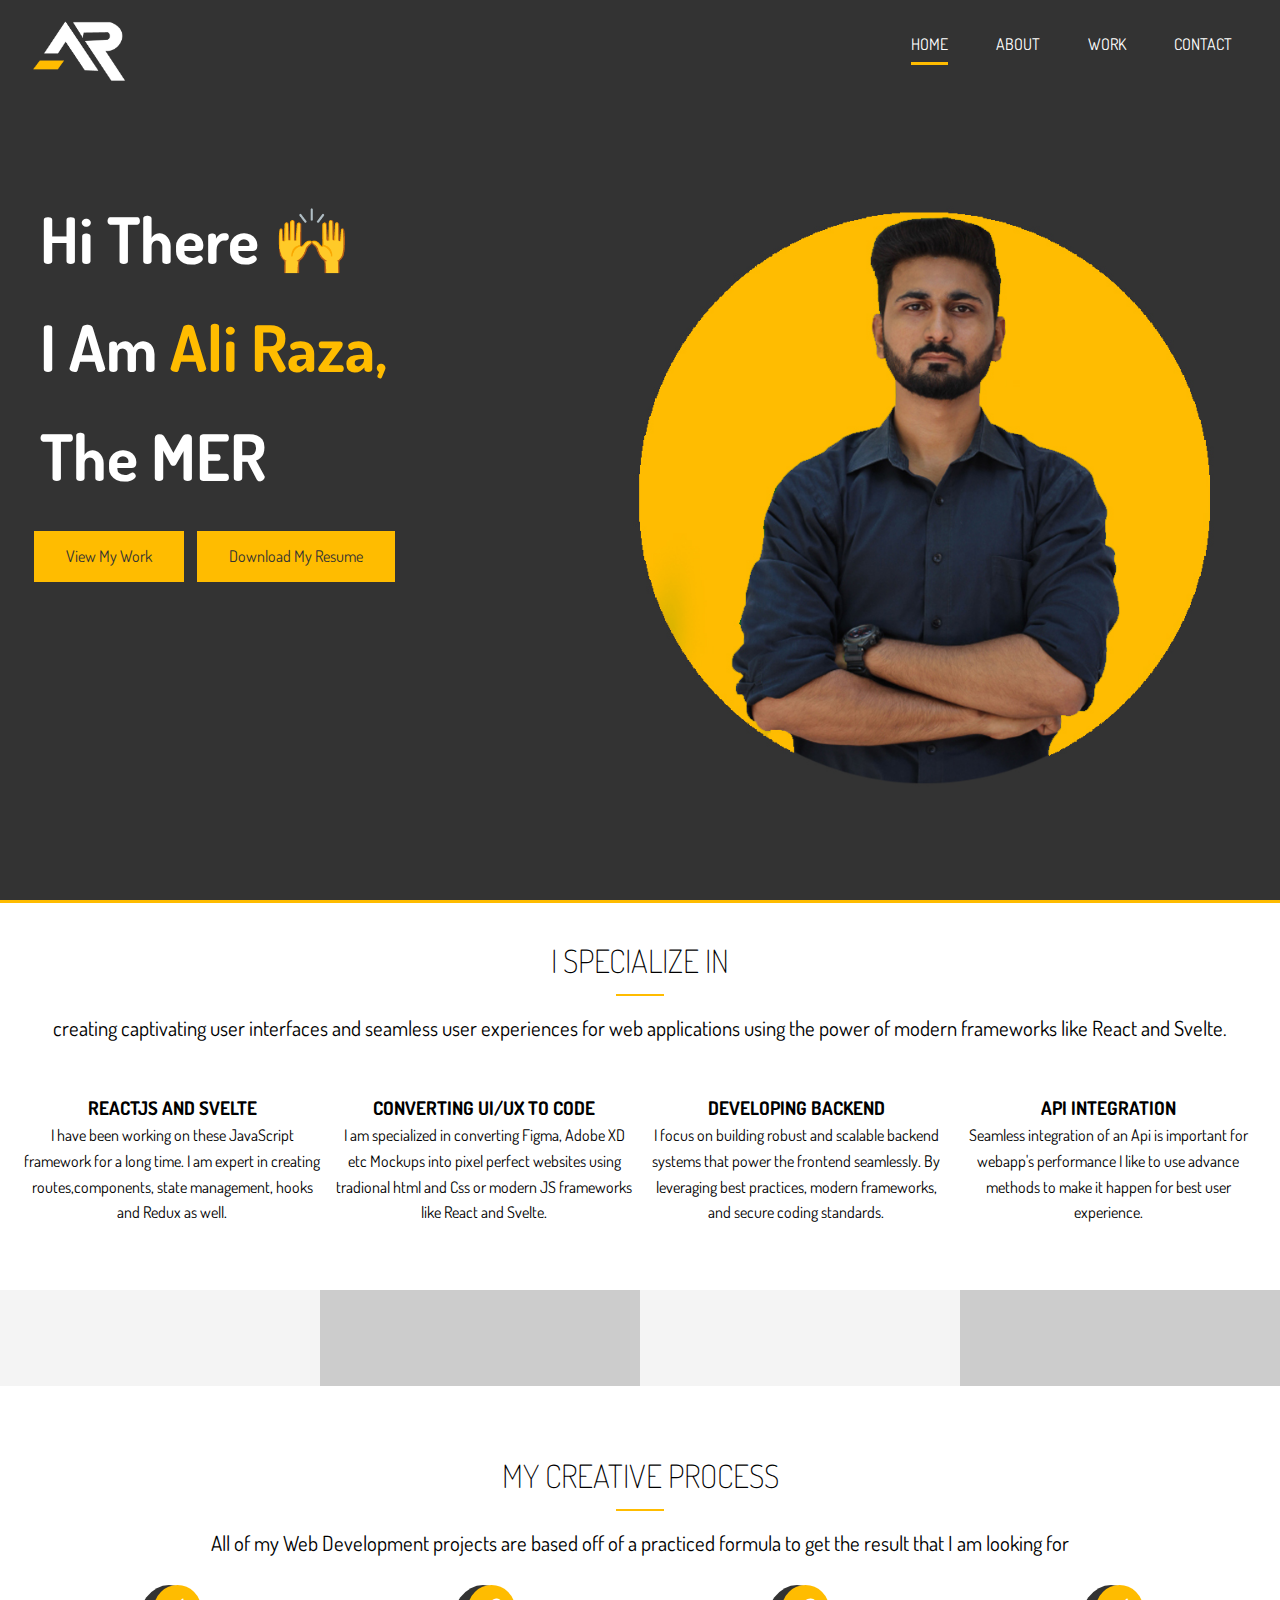
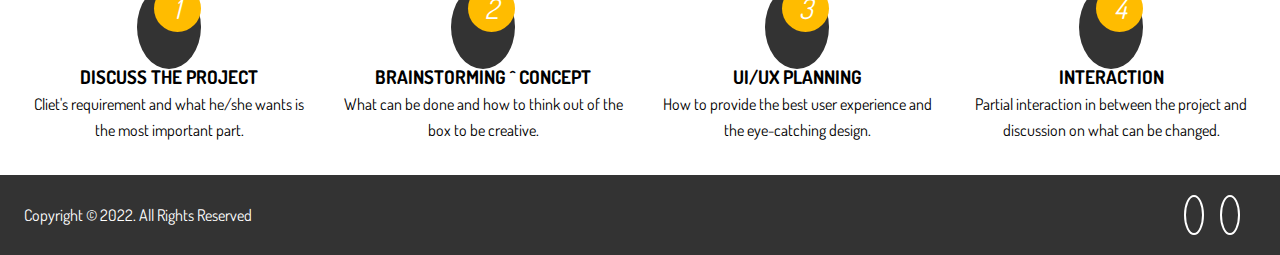
<file: index.html>
<!DOCTYPE html>
<html lang="en">
  <head>
    <meta charset="UTF-8" />
    <meta name="viewport" content="width=device-width, initial-scale=1.0" />
    <meta http-equiv="X-UA-Compatible" content="ie=edge" />
    <link
      rel="stylesheet"
      href="https://use.fontawesome.com/releases/v5.7.2/css/all.css"
      integrity="sha384-fnmOCqbTlWIlj8LyTjo7mOUStjsKC4pOpQbqyi7RrhN7udi9RwhKkMHpvLbHG9Sr"
      crossorigin="anonymous"
    />
    <link
      href="https://fonts.googleapis.com/css?family=Dosis"
      rel="stylesheet"
    />
    <link rel="stylesheet" href="css/main.css" />
    <link rel="icon" href="/img/logo.png">
    <title>Ali Raza | React.Js Developer</title>
  </head>
  <body>
    <!-- Header -->
    <header id="header-home">
      <div class="container">
        <nav id="main-nav">
          <img src="img/logo.png" alt="My Portfolio" id="logo" />
          <ul>
            <li><a href="index.html" class="current">Home</a></li>
            <li><a href="about.html">About</a></li>
            <li><a href="work.html">Work</a></li>
            <li><a href="contact.html">Contact</a></li>
          </ul>
        </nav>
        <div class="header-content">
          <h1>Hi There 🙌</h1>
          <h1>
           I Am <span style="color:#ffbc00;"> Ali Raza,</span></h1>
           <h1>The
            <span
              class="txt-type"
              data-wait="3000"
              data-words='["MERN Dev","ReactJs Dev" ,"Front-End Dev", "SvelteJs Dev"]'
            ></span>
          </h1>

          <a href="work.html" class="btn-main">View My Work</a>
          <a href="files/Ali-Raza-MERN.pdf" class="btn-main" download="Ali_Raza_Resume.pdf">Download My Resume</a>
          <span class="social">
            <a href="https://github.com/alirazaqureshi43" target="_blank">
              <i class="fab fa-github" ></i>
            </a>
            <a href="https://www.linkedin.com/in/alirazaqureshi" target="_blank">
              <i class="fab fa-linkedin"></i>
            </a>
            </span>
          </div>
        </div>
    
    </header>

    <!-- Section A: Specialize -->
    <section id="home-a" class="text-center py-2">
      <div class="container">
        <h2 class="section-title">I Specialize In</h2>
        <div class="bottom-line"></div>
        <p class="lead">
          creating captivating user interfaces and seamless user experiences for web applications using the power of modern frameworks like React and Svelte.
        </p>
        <div class="specials">
          <div>
            <i class="fab fa-react fa-2x"></i>
            <h3>ReactJs and Svelte</h3>
            <p>
             I have been working on these JavaScript framework for a long time.
              I am expert in creating routes,components, state management, hooks and Redux as well.
            </p>
          </div>
          <div>
            <i class="fas fa-desktop fa-2x"></i>
            <h3>Converting UI/UX to Code</h3>
            <p>
              I am specialized in converting Figma, Adobe XD etc Mockups into pixel perfect websites using tradional html and Css or modern JS frameworks like React and Svelte. 
            </p>
          </div>
          <div>
            <i class="fas fa-object-ungroup fa-2x"></i>
            <h3>Developing Backend</h3>
            <p>
              I focus on building robust and scalable backend systems that power the frontend seamlessly. By leveraging best practices, modern frameworks, and secure coding standards.     </p>
          </div>
          <div>
            <i class="fas fa-thumbs-up fa-2x"></i>
            <h3>API Integration</h3>
            <p>
              Seamless integration of an Api is important for webapp's performance I like to use advance methods to make it happen for best user experience.
            </p>
          </div>
        </div>
      </div>
    </section>

    <!-- Section B: Stats -->
    <section id="home-b" class="text-center py-2">
      <div class="stats">
        <div>
          <ul>
            <li><i class="fab fa-js fa-3x"></i></li>
          </ul>
        </div>
        <div>
          <ul>
            <i class="fab fa-node fa-3x"></i></li>
          </ul>
        </div>
        <div>
          <ul>
            <li><i class="fas fa-database fa-3x"></i></li> 
          </ul>
        </div>
        <div>
          <ul>
            <li><i class="fab fa-react fa-3x"></i></li>
          </ul>
        </div>
      </div>
    </section>

    <!-- Section C: Process -->
    <section id="home-c" class="text-center py-2">
      <div class="container">
        <h2 class="section-title">
          My Creative Process
        </h2>
        <div class="bottom-line"></div>
        <p class="lead">
          All of my Web Development projects are based off of a practiced
          formula to get the result that I am looking for
        </p>
        <div class="process">
          <div>
            <i class="fas fa-file-alt fa-4x process-icon my-2">
              <div class="process-step">1</div>
            </i>
            <h3>Discuss The Project</h3>
            <p>
             Cliet's requirement and what he/she wants is the most important part.
            </p>
          </div>
          <div>
            <i class="fas fa-brain fa-4x process-icon my-2">
              <div class="process-step">2</div>
            </i>
            <h3>Brainstorming ^ Concept</h3>
            <p>
              What can be done and how to think out of the box to be creative.
            </p>
          </div>
          <div>
            <i class="fas fa-object-ungroup fa-4x process-icon my-2">
              <div class="process-step">3</div>
            </i>
            <h3>UI/UX Planning</h3>
            <p>
              How to provide the best user experience and the eye-catching design.
            </p>
          </div>
          <div>
            <i class="fas fa-thumbs-up fa-4x process-icon my-2">
              <div class="process-step">4</div>
            </i>
            <h3>Interaction</h3>
            <p>
              Partial interaction in between the project and discussion on what can be changed.
            </p>
          </div>
        </div>
      </div>
    </section>

    <!-- Footer -->
    <footer id="main-footer">
      <div class="footer-content container">
        <p>Copyright &copy; 2022. All Rights Reserved</p>
        <div class="social">
          <a href="https://github.com/alirazaqureshi43" target="_blank">
            <i class="fab fa-github "></i>
          </a>
          <a href="https://www.linkedin.com/in/alirazaqureshi" target="_blank">
            <i class="fab fa-linkedin"></i>
          </a>
        </div>
      </div>
    </footer>

    <!-- Type Effect Tutorial: https://www.youtube.com/watch?v=POX3dT-pB4E -->
    <script src="js/typewriter.js"></script>
  </body>
</html>
</file>
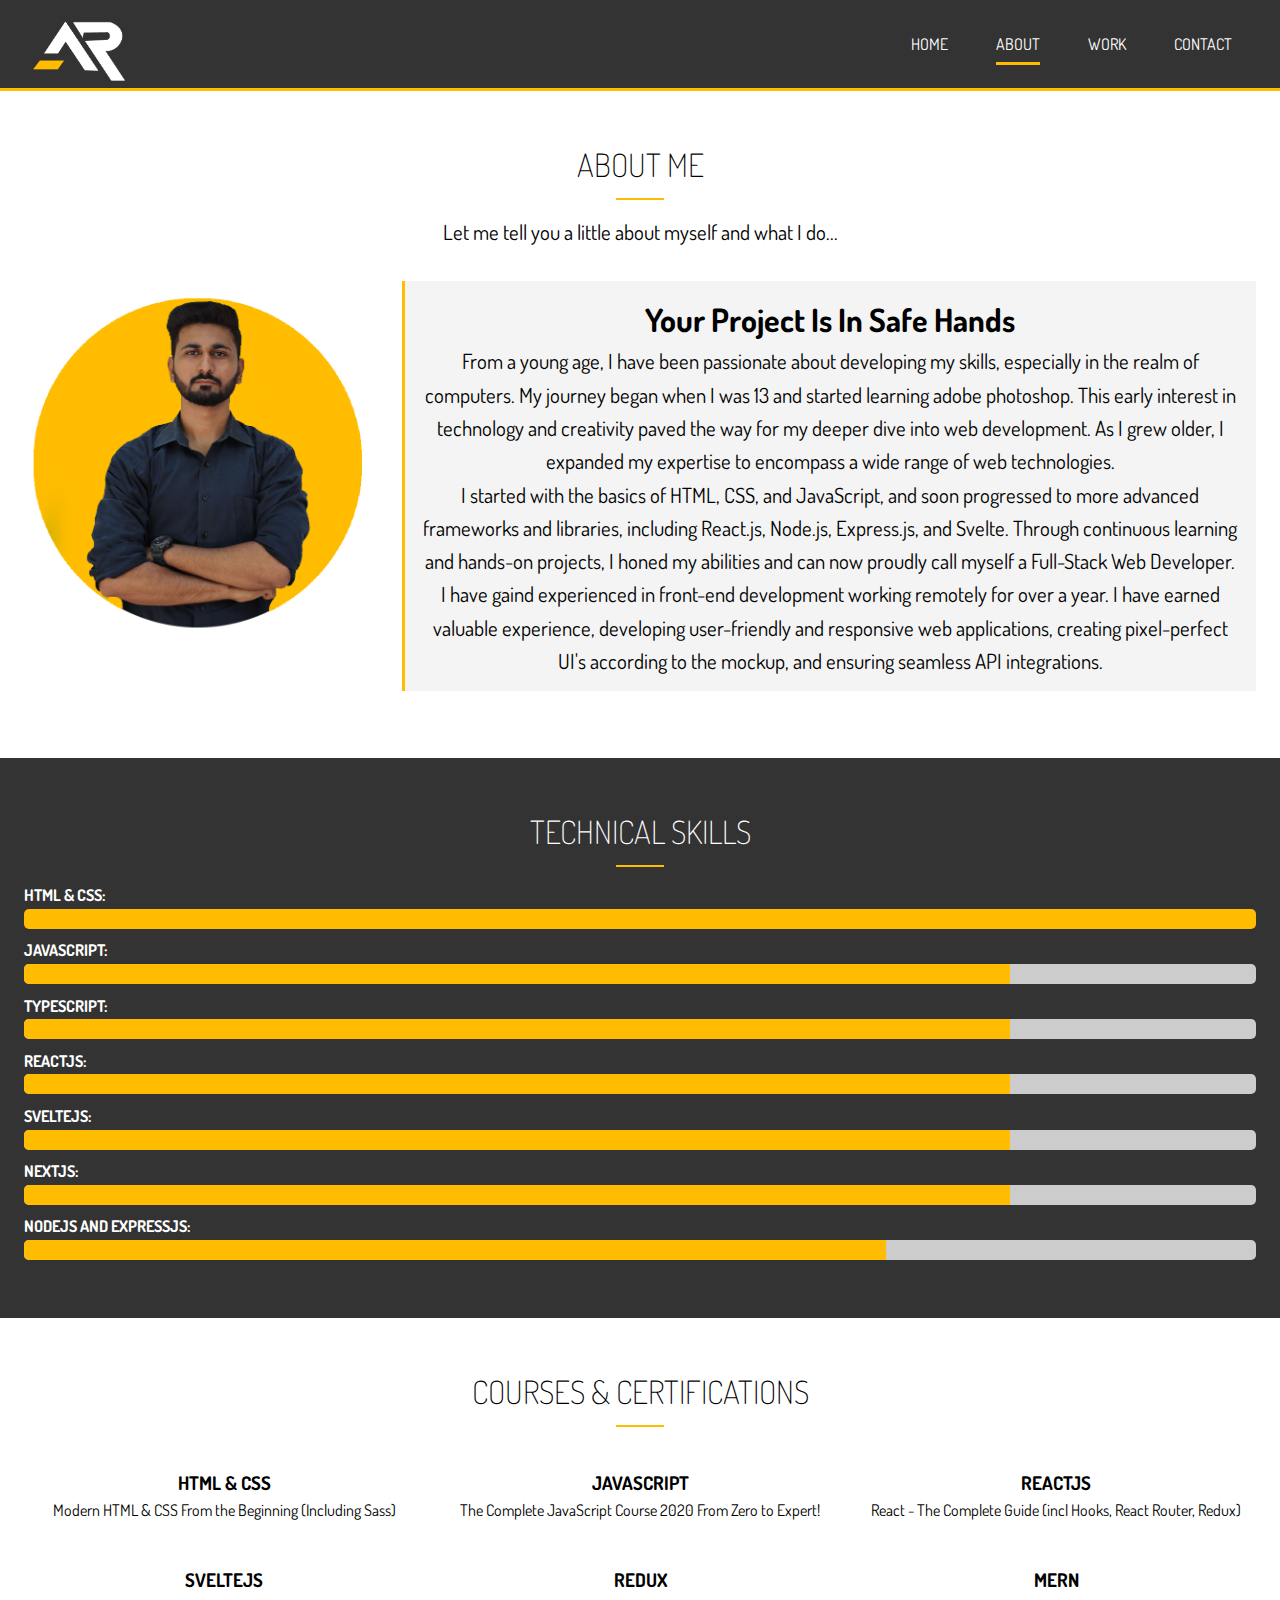
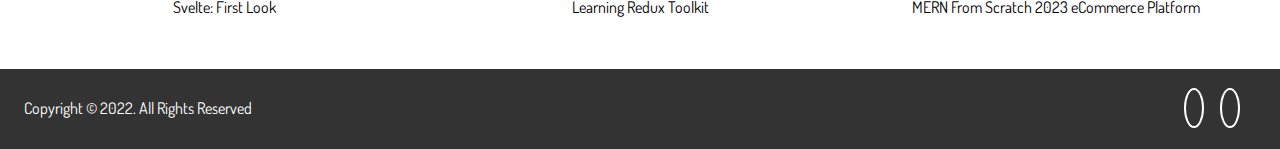
<file: about.html>
<!DOCTYPE html>
<html lang="en">
  <head>
    <meta charset="UTF-8" />
    <meta name="viewport" content="width=device-width, initial-scale=1.0" />
    <meta http-equiv="X-UA-Compatible" content="ie=edge" />
    <link
      rel="stylesheet"
      href="https://use.fontawesome.com/releases/v5.7.2/css/all.css"
      integrity="sha384-fnmOCqbTlWIlj8LyTjo7mOUStjsKC4pOpQbqyi7RrhN7udi9RwhKkMHpvLbHG9Sr"
      crossorigin="anonymous"
    />
    <link rel="icon" href="/img/logo.png">
    <link
      href="https://fonts.googleapis.com/css?family=Dosis"
      rel="stylesheet"
    />
    <link rel="stylesheet" href="css/main.css" />
    <title>About Me | React.Js Developer</title>
  </head>
  <body>
    <!-- Header -->
    <header id="header-inner">
      <div class="container">
        <nav id="main-nav">
          <img src="img/logo.png" alt="My Portfolio" id="logo" />
          <ul>
            <li><a href="index.html">Home</a></li>
            <li><a href="about.html" class="current">About</a></li>
            <li><a href="work.html">Work</a></li>
            <li><a href="contact.html">Contact</a></li>
          </ul>
        </nav>
      </div>
    </header>

    <!-- Section A: Info -->
    <section id="about-a" class="text-center py-3">
      <div class="container">
        <h2 class="section-title">About Me</h2>
        <div class="bottom-line"></div>
        <p class="lead">
          Let me tell you a little about myself and what I do...
        </p>
        <div class="about-info">
          <img src="img/ali.png" alt="" class="bio-image" />
          <div class="bio bg-light">
            <h1>Your Project Is In Safe Hands</h1>
            <p>
              From a young age, I have been passionate about developing my skills, especially in the realm of computers. My journey began when I was 13 and started learning adobe photoshop. This early interest in technology and creativity paved the way for my deeper dive into web development. As I grew older, I expanded my expertise to encompass a wide range of web technologies.
              <br>
              I started with the basics of HTML, CSS, and JavaScript, and soon progressed to more advanced frameworks and libraries, including React.js, Node.js, Express.js, and Svelte. Through continuous learning and hands-on projects, I honed my abilities and can now proudly call myself a Full-Stack Web Developer.
              <br>
              I have gaind experienced in front-end development working remotely for over a year. I have earned valuable experience, developing user-friendly and responsive web applications, creating pixel-perfect UI's according to the mockup, and ensuring seamless API integrations.
            </p>
          </div>
        </div>
      </div>
    </section>

    <!-- Section B: Progress Bars -->
    <section id="about-b" class="bg-dark py-3">
      <div class="container">
        <h2 class="section-title">Technical Skills</h2>
        <div class="bottom-line"></div>
        <h4>HTML & CSS:</h4>
        <div class="progress">
        <div style="width:100%"></div>
        </div>
        <h4>JavaScript:</h4>
        <div class="progress">
          <div style="width:80%"></div>
        </div>
        <h4>TypeScript:</h4>
        <div class="progress">
          <div style="width:80%"></div>
        </div>
        <h4>ReactJs:</h4>
        <div class="progress">
          <div style="width:80%"></div>
        </div>
        <h4>SvelteJs:</h4>
        <div class="progress">
          <div style="width:80%"></div>
        </div>
        <h4>NextJs:</h4>
        <div class="progress">
          <div style="width:80%"></div>
        </div>
        <h4>NodeJs and ExpressJs:</h4>
        <div class="progress">
          <div style="width:70%"></div>
        </div>
        </div>
      </div>
    </section>

    <section id='about-cert' class="text-center py-3">
      <div class="container">

        <h2 class="section-title">Courses & Certifications</h2>
          <div class="bottom-line"></div>

          <div class="certs">
          <div class="award">
            <i class="fas fa-award fa-3x"></i>
            <h3>HTML & CSS</h3>
            <p>
              Modern HTML & CSS From the Beginning (Including Sass)
            </p>
          </div>
          <div class="award">
            <i class="fas fa-award fa-3x"></i>
            <h3>JavaScript</h3>
            <p>
              The Complete JavaScript Course 2020 From Zero to Expert!
            </p>
          </div>
          <div class="award">
            <i class="fas fa-award fa-3x"></i>
            <h3>ReactJs</h3>
            <p>
              React - The Complete Guide (incl Hooks, React Router, Redux)
            </p>
          </div>
          <div class="award">
            <i class="fas fa-award fa-3x"></i>
            <h3>SvelteJs</h3>
            <p>
              Svelte: First Look
            </p>
          </div>
          <div class="award">
            <i class="fas fa-award fa-3x"></i>
            <h3>Redux</h3>
            <p>
              Learning Redux Toolkit
            </p>
          </div>
          <div class="award">
            <i class="fas fa-award fa-3x"></i>
            <h3>MERN</h3>
            <p>
              MERN From Scratch 2023  eCommerce Platform

            </p>
          </div>
        </div>
      </div>
    </section>

    

    <!-- Footer -->
    <footer id="main-footer">
      <div class="footer-content container">
        <p>Copyright &copy; 2022. All Rights Reserved</p>
        <div class="social">
          <a href="https://github.com/alirazaqureshi43" target="_blank">
            <i class="fab fa-github "></i>
          </a>
          <a href="https://www.linkedin.com/in/alirazaqureshi" target="_blank">
            <i class="fab fa-linkedin"></i>
          </a>
        </div>
      </div>
    </footer>
  </body>
</html>
</file>
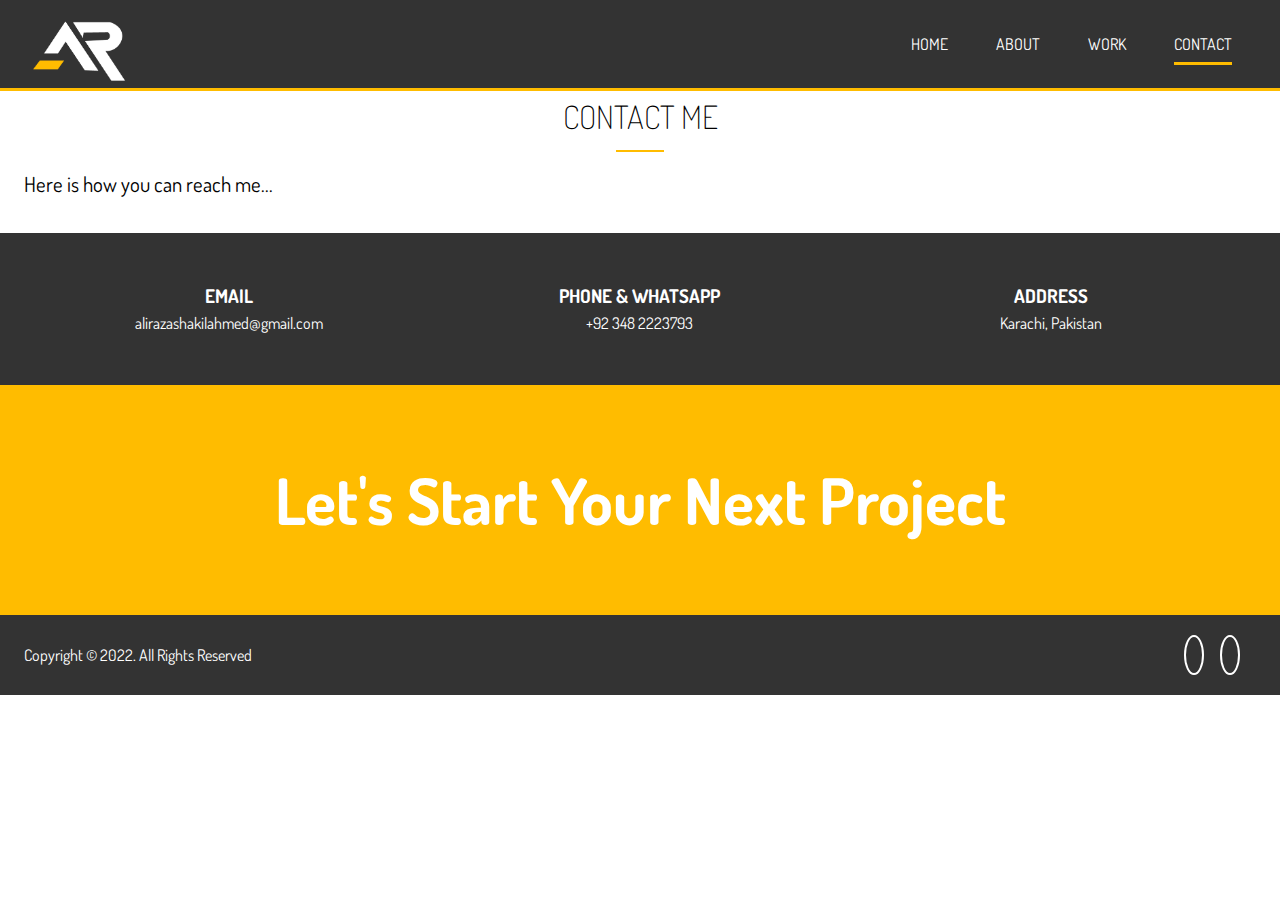
<file: contact.html>
<!DOCTYPE html>
<html lang="en">
  <head>
    <meta charset="UTF-8" />
    <meta name="viewport" content="width=device-width, initial-scale=1.0" />
    <meta http-equiv="X-UA-Compatible" content="ie=edge" />
    <link
      rel="stylesheet"
      href="https://use.fontawesome.com/releases/v5.7.2/css/all.css"
      integrity="sha384-fnmOCqbTlWIlj8LyTjo7mOUStjsKC4pOpQbqyi7RrhN7udi9RwhKkMHpvLbHG9Sr"
      crossorigin="anonymous"
    />
    <link rel="icon" href="/img/logo.png">
    <link
      href="https://fonts.googleapis.com/css?family=Dosis"
      rel="stylesheet"
    />
    <link rel="stylesheet" href="css/main.css" />
    <title>Contact Me | React.Js Developer</title>
  </head>
  <body>
    <!-- Header -->
    <header id="header-inner">
      <div class="container">
        <nav id="main-nav">
          <img src="img/logo.png" alt="My Portfolio" id="logo" />
          <ul>
            <li><a href="index.html">Home</a></li>
            <li><a href="about.html">About</a></li>
            <li><a href="work.html">Work</a></li>
            <li><a href="contact.html" class="current">Contact</a></li>
          </ul>
        </nav>
      </div>
    </header>



    <!-- Section B: Contact Info -->
    <div class="container">
    <h2 class="section-title">Contact Me</h2>
    <div class="bottom-line"></div>
    <p class="lead">Here is how you can reach me...</p>
  </div>
    <section id="contact-b" class="py-3 bg-dark">
      
      <div class="container">
        
        <div class="contact-info">
          <div>
            <i class="fas fa-envelope fa-2x"></i>
            <h3>Email</h3>
            <p>alirazashakilahmed@gmail.com</p>
          </div>
          <div>
            <i class="fas fa-phone fa-2x"></i>
            <h3>Phone & WhatsApp</h3>
            <p>+92 348 2223793</p>
          </div>
          <div>
            <i class="fas fa-address-card fa-2x"></i>
            <h3>Address</h3>
            <p>Karachi, Pakistan</p>
          </div>
        </div>
      </div>
    </section>

    <!-- Section C: Tagline -->
    <section id="contact-c" class="bg-main py-4">
      <div class="container">
        <h1>Let's Start Your Next Project</h1>
      </div>
    </section>

    <!-- Footer -->
    <footer id="main-footer">
      <div class="footer-content container">
        <p>Copyright &copy; 2022. All Rights Reserved</p>
        <div class="social">
          <a href="https://github.com/alirazaqureshi43" target="_blank">
            <i class="fab fa-github "></i>
          </a>
          <a href="https://www.linkedin.com/in/alirazaqureshi" target="_blank">
            <i class="fab fa-linkedin"></i>
          </a>
        </div>
      </div>
    </footer>
  </body>
</html>
</file>
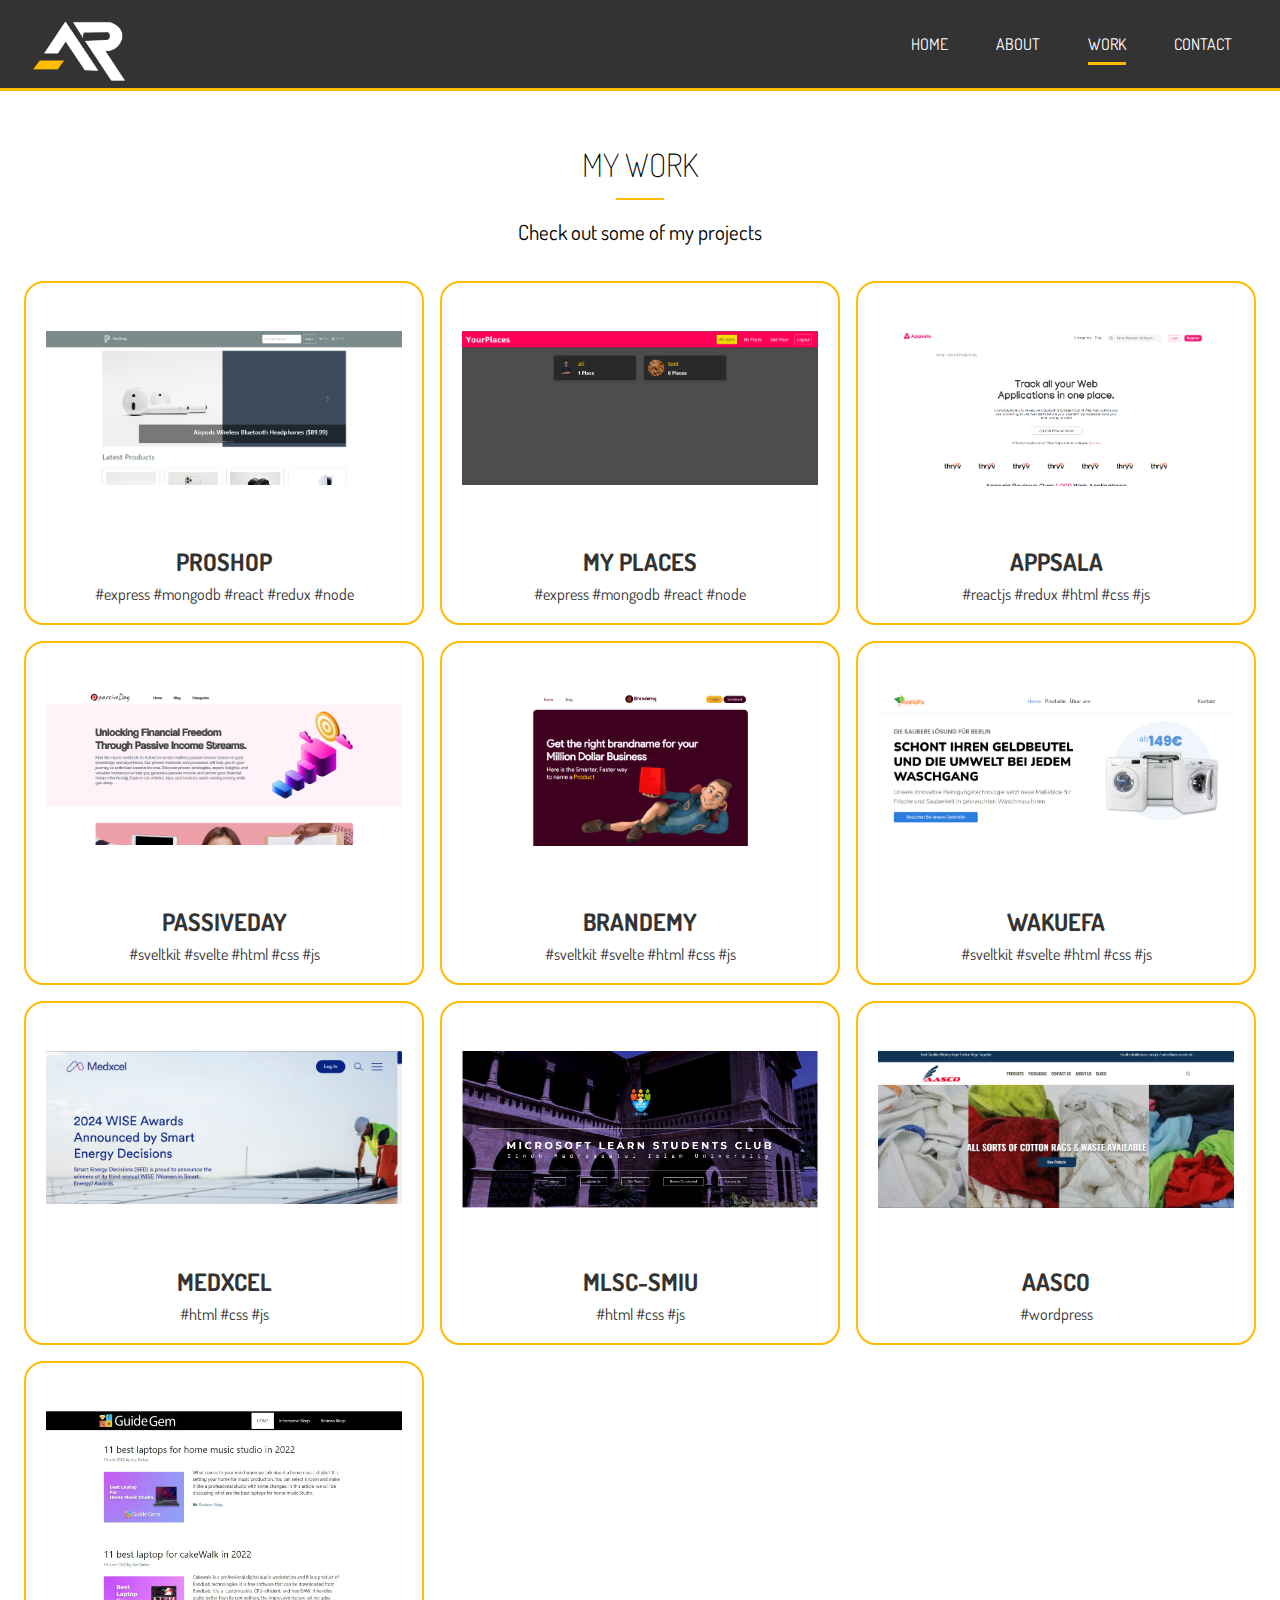
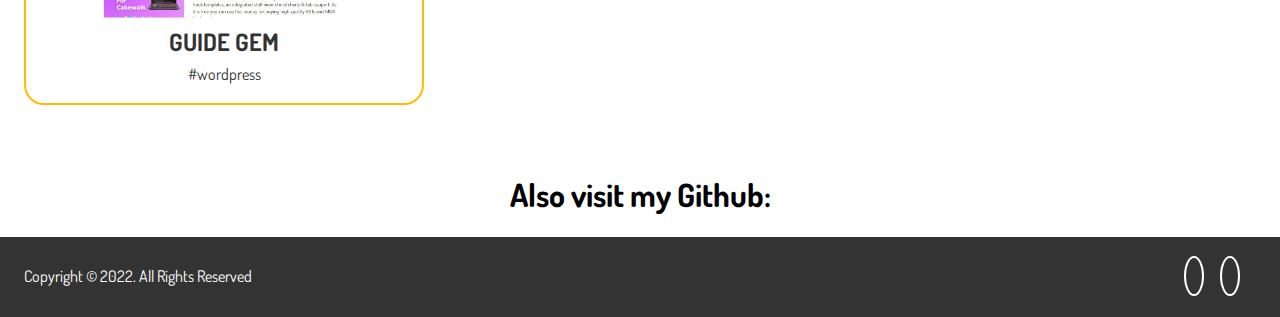
<file: work.html>
<!DOCTYPE html>
<html lang="en">
  <head>
    <meta charset="UTF-8" />
    <meta name="viewport" content="width=device-width, initial-scale=1.0" />
    <meta http-equiv="X-UA-Compatible" content="ie=edge" />
    <link
      rel="stylesheet"
      href="https://use.fontawesome.com/releases/v5.7.2/css/all.css"
      integrity="sha384-fnmOCqbTlWIlj8LyTjo7mOUStjsKC4pOpQbqyi7RrhN7udi9RwhKkMHpvLbHG9Sr"
      crossorigin="anonymous"
    />
    <link rel="icon" href="/img/logo.png">
    <link
      href="https://fonts.googleapis.com/css?family=Dosis"
      rel="stylesheet"
    />
    <link rel="stylesheet" href="css/main.css" />
    <title>My Work | React.Js Developer</title>
  </head>
  <body>
    <!-- Header -->
    <header id="header-inner">
      <div class="container">
        <nav id="main-nav">
          <img src="img/logo.png" alt="My Portfolio" id="logo" />
          <ul>
            <li><a href="index.html">Home</a></li>
            <li><a href="about.html">About</a></li>
            <li><a href="work.html" class="current">Work</a></li>
            <li><a href="contact.html">Contact</a></li>
          </ul>
        </nav>
      </div>
    </header>

    <!-- Section A: Gallery -->
    <section id="work-a" class="text-center py-3">
      <div class="container">
        <h2 class="section-title">My Work</h2>
        <div class="bottom-line"></div>
        <p class="lead">
          Check out some of my projects
        </p>
        <div class="items">

          <div class="item">
            <a href="https://proshop-mern-pi.vercel.app" target="_blank">
            <div class="item-image">
          
              <img src="img/proshop.png" alt="" />
            </div>
            <div class="item-text">
              <div class="item-text-wrap">
                
                <h2 class="item-text-title">Proshop</h2>
                <p class="item-text-category">#express #mongodb #react #redux #node</p>
                
              </div>
            </div>
            </a>
          </div>          
          <div class="item">
            <a href="https://my-places-mern.vercel.app" target="_blank">
            <div class="item-image">
          
              <img src="img/my-places.png" alt="" />
            </div>
            <div class="item-text">
              <div class="item-text-wrap">
                
                <h2 class="item-text-title">My Places</h2>
                <p class="item-text-category">#express #mongodb #react #node</p>
                
              </div>
            </div>
            </a>
          </div>          
          <div class="item">
            <a href="https://appsala.com" target="_blank">
            <div class="item-image">
          
              <img src="img/appsala.png" alt="" />
            </div>
            <div class="item-text">
              <div class="item-text-wrap">
                
                <h2 class="item-text-title">Appsala</h2>
                <p class="item-text-category">#reactjs #redux #html #css #js</p>
                
              </div>
            </div>
            </a>
          </div>          
          <div class="item"> <a href="https://passiveday.com" target="_blank">
            <div class="item-image">
           
              <img src="img/passiveday.png" alt="" />
            </div>
            <div class="item-text">
              <div class="item-text-wrap">
                <h2 class="item-text-title">Passiveday</h2>
                <p class="item-text-category">#sveltkit #svelte #html #css #js</p>
                
              </div>
            </div>
          </a>
          </div>          
          <div class="item">
            <a href="https://brandemy.com" target="_blank">
            <div class="item-image">
           
              <img src="img/brandemy.png" alt="" />
            </div>
            <div class="item-text">
              <div class="item-text-wrap">
                <h2 class="item-text-title">Brandemy</h2>
                <p class="item-text-category">#sveltkit #svelte #html #css #js</p>
                
              </div>
            </div>
          </a>
          </div>          
          <div class="item">
            <a href="https://wakuefa.netlify.app" target="_blank">
            <div class="item-image">
           
              <img src="img/wakuefa.png" alt="" />
            </div>
            <div class="item-text">
              <div class="item-text-wrap">
                <h2 class="item-text-title">Wakuefa</h2>
                <p class="item-text-category">#sveltkit #svelte #html #css #js</p>
                
              </div>
            </div>
            </a>
          </div>          
          <div class="item">
            <a href="https://medxcel.netlify.app" target="_blank">
            <div class="item-image">
           
              <img src="img/medxcel.png" alt="" />
            </div>
            <div class="item-text">
              <div class="item-text-wrap">
                <h2 class="item-text-title">Medxcel</h2>
                <p class="item-text-category">#html #css #js</p>
                
              </div>
            </div>
            </a>
          </div>          
          <div class="item">
            <a href="https://mlsc-smiu.netlify.app" target="_blank">
            <div class="item-image">
           
              <img src="img/mlsc-smiu.jpg" alt="" />
            </div>
            <div class="item-text">
              <div class="item-text-wrap">
                <h2 class="item-text-title">MLSC-SMIU</h2>
                <p class="item-text-category">#html #css #js</p>
                
              </div>
            </div>
            </a>
          </div>          
          <div class="item">
            <a href="https://aasco.com.pk/" target="_blank">
            <div class="item-image">
           
              <img src="img/aasco.png" alt="" />
            </div>
            <div class="item-text">
              <div class="item-text-wrap">
                <h2 class="item-text-title">AASCO</h2>
                <p class="item-text-category">#wordpress</p>
              </div>
            </div>
            </a>
          </div>
          <div class="item">
            
            <a href="https://guidegem.com" target="_blank">
            <div class="item-image">
           
              <img src="img/guidegem.jpg" alt="" />
            </div>
            <div class="item-text">
              <div class="item-text-wrap">
                <h2 class="item-text-title">Guide Gem</h2>
                <p class="item-text-category">#wordpress</p>
              </div>
            </div>
            </a>
          </div>

        </div>
      </div>
    </section>

    <section id="git">
      <div class="container">
        <h1>Also visit my Github: <a href="https://github.com/alirazaqureshi43" target="_blank"><i class="fab fa-github fa-2x"></i></a> </h1> 
      </div>
    </section>

    <!-- Footer -->
    <footer id="main-footer">
      <div class="footer-content container">
        <p>Copyright &copy; 2022. All Rights Reserved</p>
        <div class="social">
          <a href="https://github.com/alirazaqureshi43" target="_blank">
            <i class="fab fa-github "></i>
          </a>
          <a href="https://www.linkedin.com/in/alirazaqureshi" target="_blank">
            <i class="fab fa-linkedin"></i>
          </a>
        </div>
      </div>
    </footer>
  </body>
</html>
</file>
<file: css/main.css>
.container {
  max-width: 1280px;
  padding: 0 1.5rem;
  margin: auto;
  overflow: hidden; }

.btn-main, .btn-light, .btn-dark {
  display: inline-block;
  padding: 0.8rem 2rem;
  transition: all 0.5s;
  border: none;
  cursor: pointer; }

.btn-main {
  color: #333;
  background-color: #ffbc00; }

.btn-light {
  color: #333;
  background-color: #f4f4f4; }

.btn-dark {
  color: #f4f4f4;
  background-color: #333; }

button[class^='btn-']:hover,
a[class^='btn-']:hover,
input[class^='btn-']:hover {
  background-color: #ffbc00;
  color: white; }

.bg-main {
  background: #ffbc00;
  color: #fff; }

.bg-dark {
  background: #333;
  color: #fff; }

.bg-light {
  background: #f4f4f4;
  color: #000; }

.bg-medium {
  background: #ccc;
  color: #000; }

.lead {
  font-size: 1.3rem;
  margin-bottom: 2rem; }

.text-center {
  text-align: center; }

.py-1 {
  padding: 1rem 0; }

.py-2 {
  padding: 2rem 0; }

.py-3 {
  padding: 3rem 0; }

.py-4 {
  padding: 4rem 0; }

.my-1 {
  margin: 1rem 0; }

.my-2 {
  margin: 2rem 0; }

.my-3 {
  margin: 3rem 0; }

.my-4 {
  margin: 4rem 0; }

.section-title {
  font-size: 2rem;
  display: block;
  padding-bottom: 0.5rem;
  text-align: center;
  font-weight: 100;
  text-transform: uppercase; }

.bottom-line {
  height: 2px;
  width: 3rem;
  background: #ffbc00;
  display: block;
  margin: 0 auto 1rem auto; }

.items {
  display: grid;
  grid-template-columns: repeat(3, 1fr);
  grid-gap: 1rem;
  cursor: pointer;
}

.item {
  position: relative;
  overflow: hidden;
  border: 2px solid #ffbc00;
  border-radius: 20px;
 }
  .item::after {
    content: '';
    position: absolute;
    display: block;
    background: inherit;
    opacity: 0.9;
    top: 0;
    left: 0;
    width: 100%;
    height: 100%;
    transform: scale(2) translateX(-75%) translateY(-75%) rotate(-28deg);
    transition: transform 3s cubic-bezier(0.2, 1, 0.3, 1); }
  /* .item:hover:after {
    transform: scale(2) translateX(0) translateY(0) rotate(-28deg); } */
  .item:hover .item-image {
    transform: scale(1.2); }
  /* .item:hover .item-text {
    opacity: 1;
    transform: translateY(0); } */
  .item-image {
    height: auto;
    width: 90%;
    margin: auto;
    margin-top: 3rem;
    transform: translateZ(0);
    display: block;
    transition: transform 750ms cubic-bezier(0.2, 1, 0.3, 1); }
  .item-image:before {
    content: '';
    display: block;
    padding-top: 55%;
    overflow: hidden; }
  .item-image img {
    position: absolute;
    top: 0;
    left: 0;
    width: 100%;
    height: auto;
    line-height: 0; }
  /* .item-text {
    position: absolute;
    top: 0;
    left: 0;
    bottom: 0;
    right: 0;
    opacity: 0;
    text-align: center;
    z-index: 1;
    color: #fff;
    transform: translateY(-20%);
    transition: opacity 500ms cubic-bezier(0.2, 1, 0.3, 1), transform 500ms cubic-bezier(0.2, 1, 0.3, 1);
    transition-delay: 300ms; } */
  /* .item-text-wrap {
    position: absolute;
    width: 100%;
    top: 50%;
    transform: translateY(-50%); }
  .item-text-title {
    font-size: 2rem;
    padding: 0 1rem;
    margin: 5px 0 0 0; }
  .item-text-category {
    text-transform: uppercase;
    font-size: 1.2rem;
    opacity: 0.7;
    margin: 0; } */

    .item-text-wrap{
      margin: 1rem 0;
    }

* {
  margin: 0;
  padding: 0; }

body {
  font-family: 'Dosis', sans-serif;
  line-height: 1.6;
  background: #fff; }

a {
  text-decoration: none;
  color: #333; }

ul {
  list-style: none; }

h2,
h3,
h4 {
  text-transform: uppercase; }

img {
  width: 100%; }

#logo {
  width: 110px;
  height: 70px;
  color: #fff;
  text-transform: uppercase; }

#main-nav {
  display: flex;
  justify-content: space-between;
  padding-top: 1rem; }
  #main-nav ul {
    display: flex; }
  #main-nav li {
    padding: 1rem 1.5rem; }
  #main-nav a {
    text-decoration: none;
    color: #fff;
    text-transform: uppercase;
    border-bottom: 3px transparent solid;
    padding-bottom: 0.5rem;
    transition: border-color 0.5s; }
    #main-nav a:hover {
      border-color: #ccc; }
    #main-nav a.current {
      border-color: #ffbc00; }

#header-home {
  background: url("../img/showcase-2.jpg") no-repeat center right/cover;
  height: 100vh;
  color: #fff; }
#header-home .header-content {
    text-align: left;
    padding-top: 8%; }
#header-home .header-content h1 {
      font-size: 4rem;
      line-height: 1.2;
      padding: 1rem; 
    }

#header-inner {
  background: #333;
  height: 5.5rem;
  border-bottom: 3px solid #ffbc00; }

#header-home{
  border-bottom: 3px solid #ffbc00;
}

#home-a .specials {
  margin-top: 3rem;
  display: grid;
  grid-gap: 1rem;
  grid-template-columns: repeat(4, 1fr); }
  #home-a .specials .fab {
    color: #ffbc00;
    padding-bottom: 0.4rem; }

  #home-a  .fas{
      color: #ffbc00;
      padding-bottom: 0.4rem; }
      
#home-b .stats {
  display: grid;
  grid-template-columns: repeat(4, 1fr); }
  #home-b .stats li {
    line-height: 2; }
    #home-b .stats li.stats-title {
      font-size: 1.5rem; }
    #home-b .stats li.stats-number {
      font-size: 2rem;
      font-weight: bold; }
  #home-b .stats div {
    padding: 3rem 0; }
    #home-b .stats div:nth-child(odd) {
      background: #f4f4f4; }
    #home-b .stats div:nth-child(even) {
      background: #ccc; }

#home-c .process {
  display: grid;
  grid-template-columns: repeat(4, 1fr);
  grid-gap: 1.5rem;
  text-align: center; }
  #home-c .process-step {
    position: absolute;
    top: 0;
    right: 0;
    font-size: 28px;
    background: #ffbc00;
    color: #fff;
    border-radius: 50%;
    height: 15px;
    width: 15px;
    line-height: 15px;
    padding: 1rem;
    transition: all 1s; }
  #home-c .process-icon {
    border-radius: 50%;
    background: #333;
    color: #fff;
    padding: 2rem;
    width: 70px;
    height: 70px;
    line-height: 70px;
    text-align: center;
    position: relative;
    transition: all 1s; }
    #home-c .process-icon:hover {
      background: #ffbc00;
      width: 90px;
      height: 90px;
      line-height: 90px; }
      #home-c .process-icon:hover .process-step {
        background: #333;
        color: #fff; }

#about-a .about-info {
  display: grid;
  grid-template-areas: 'bioimage bio bio' 'aw1 aw2 aw3';
  grid-gap: 1.2rem; }

#about-cert .certs{
  display:grid;
  grid-template-columns: repeat(3,1fr);
  grid-gap: 1rem;
}

#about-a .bio-image {
  grid-area: bioimage; }

#about-a .bio {
  grid-area: bio;
  border-left: 3px solid #ffbc00;
  padding: 0.8rem;

}
.bio p{
  font-size: 1.3rem;
}
/* 
#about-cert .award-1 {
  grid-area: aw1; }

#about-cert .award-2 {
  grid-area: aw2; }

#about-cert .award-3 {
  grid-area: aw3; }

  #about-cert .award-4 {
    grid-area: aw3; } */

#about-cert .award .fas,
#about-cert .award .fas,
#about-cert .award .fas,
#about-cert .award .fas {
  color: #ffbc00;
  margin: 1rem; }

#about-b .progress {
  overflow: hidden;
  height: 20px;
  background: #ccc;
  border-radius: 5px;
  margin-bottom: 0.6rem; }
  #about-b .progress div {
    height: 100%;
    color: #fff;
    text-align: center;
    background: #ffbc00; }

#about-c .about-logos {
  display: grid;
  grid-template-columns: repeat(4, 1fr);
  grid-gap: 2rem; }
  #about-c .about-logos img {
    width: 70%; }

#about-d .testimonials {
  display: grid;
  grid-template-columns: repeat(4, 1fr);
  grid-gap: 0.5rem; }
  #about-d .testimonials ul {
    list-style: none;
    margin-top: 1rem;
    display: flex;
    align-items: center; }
  #about-d .testimonials p {
    border: 1px solid #ccc;
    border-radius: 5px;
    padding: 0.5rem; }
  #about-d .testimonials img {
    width: 50px;
    height: 50px;
    border-radius: 50%;
    margin-right: 0.5rem; }

#contact-a .text-fields {
  display: grid;
  grid-template-areas: 'name email' 'subject phone' 'message message';
  grid-gap: 1.2rem;
  margin-bottom: 1.2rem; }
  #contact-a .text-fields .name-input {
    grid-area: name; }
  #contact-a .text-fields .subject-input {
    grid-area: subject; }
  #contact-a .text-fields .email-input {
    grid-area: email; }
  #contact-a .text-fields .phone-input {
    grid-area: phone; }
  #contact-a .text-fields .message-input {
    grid-area: message;
    height: 100px; }
  #contact-a .text-fields .text-input {
    padding: 0.5rem 1rem; }

#contact-a button[type='submit'] {
  width: 50%; }

#contact-b .contact-info {
  display: grid;
  grid-template-columns: repeat(3, 1fr);
  text-align: center; }

#contact-c h1 {
  text-align: center;
  font-size: 4rem; }

#main-footer {
  background: #333;
  color: #fff;
  height: 5rem; }
  #main-footer .footer-content {
    display: flex;
    justify-content: space-between;
    height: 5rem;
    align-items: center; }
    #main-footer .footer-content .social .fab {
      margin-right: 1rem;
      border: 2px #fff solid;
      border-radius: 50%;
      height: 20px;
      width: 20px;
      line-height: 20px;
      text-align: center;
      padding: 0.5rem; }
      #main-footer .footer-content .fab:hover {
        background: #ffbc00; }
      #header-home .fab:hover{
        color: white;
      }

      #header-home .fab{
        font-size: 30px; 
        color: #ffbc00; 
      }
      #header-home .header-content .btn-main{
        margin: 20px 0 0 10px ;
      }
      #header-home .header-content .fab{
        margin: 5px 0 0 40px;
      }

@media (max-width: 500px) {
  .bio p{
    font-size: 1rem;
  }
  #about-cert .certs{
    grid-template-columns: repeat(2,1fr);
  }
  
  #header-home {
    background: #333;
    padding: 2rem 0;
    /* background: url("../img/mobile-showcase.jpg") no-repeat center right/cover; */
  
  }

  #main-nav {
    flex-direction: column;
    align-items: center; }
    #main-nav li {
      padding: 1rem; }
  #header-home .header-content h1{
    font-size: 2rem;
  }
  #header-home .header-content .btn-main{
    padding: 6px;
    font-size: 10px;
    margin-left: 10px;
  }

  #header-home .header-content .fab{
    font-size: 1rem;
    margin: 0 10px 0 15px;
  }
  #header-home {
    /* height: 10rem; */
    border-bottom: 3px solid #ffbc00;
    background-position: 20% 30%; }
    /* #header-home .header-content {
      display: none; } */
  #header-inner {
    height: 10rem; }
  #home-a .specials,
  #home-b .stats,
  #home-c .process,
  #about-d .testimonials,
  #contact-b .contact-info,
  .items {
    grid-template-columns: 1fr; }
  #home-a .specials div {
    border-bottom: 1px #f4f4f4 solid;
    padding-bottom: 1rem; }
    #home-a .specials div:last-child {
      border: none;
      padding-bottom: 0; }
  #home-b .stats div {
    padding: 2rem 0 1rem 0; }
  #about-a .about-info {
    grid-template-areas: 'bioimage' 'bio' 'aw1' 'aw2' 'aw3'; }
  #about-c {
    display: none; }
  #contact-a .text-fields {
    grid-template-areas: 'name' 'subject' 'email' 'phone' 'message'; }
  #contact-b div {
    margin-bottom: 1rem;
    padding-bottom: 1rem;
    border-bottom: 1px #555 solid; }
    #contact-b div:last-child {
      border: none;
      margin-bottom: 0;
      padding-bottom: 0; }
  #contact-c h1 {
    font-size: 2rem; }
  #main-footer {
    height: 7rem; }
    #main-footer .footer-content {
      flex-direction: column;
      padding: 1rem;
      height: 5rem; } }
#git{
  text-align: center;
  margin: 1rem;
}
#git a:hover{
  color: #ffbc00;
}

.social a{
  color: white;
}

.social a:hover{
  color: black;
}



@media (max-height: 580px) {
  #header-home .header-content {
    padding-top: 3rem; } }

@media (max-height: 330px) {
  #header-home .header-content h1 {
    font-size: 2rem; } }
</file>
